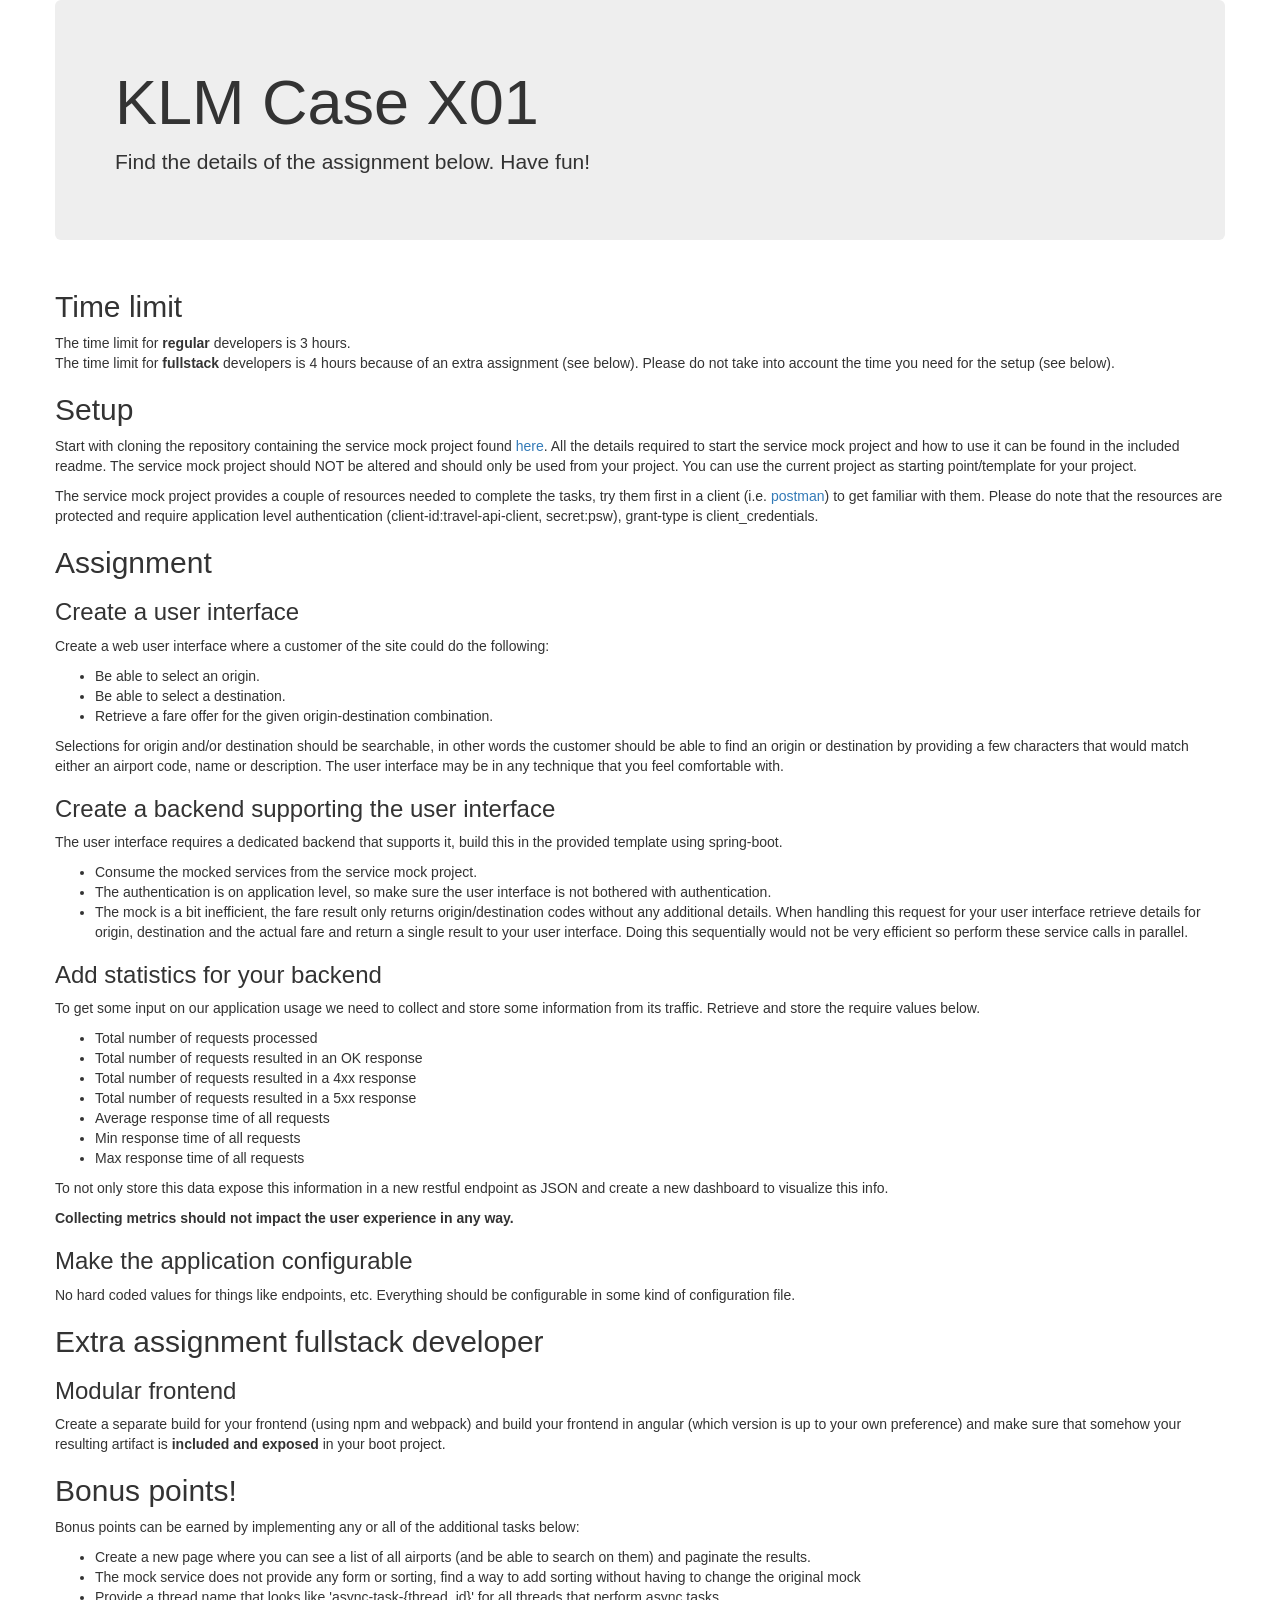
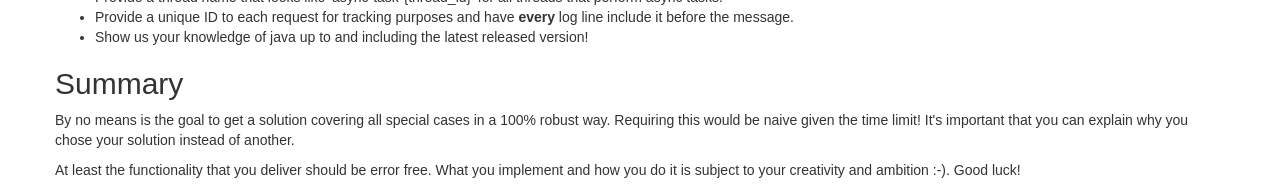
<file: original-case/src/main/resources/static/index1.html>
<!DOCTYPE html>
<html>
<head>
    <meta charset="UTF-8">
    <title>KLM Case X01</title>
    <link rel="stylesheet" type="text/css"
          href="https://maxcdn.bootstrapcdn.com/bootstrap/3.3.6/css/bootstrap.min.css"/>
</head>

<body>
<div class="container">
    <div class="row">
        <div class="jumbotron">
            <h1>KLM Case X01</h1>
            <p>Find the details of the assignment below. Have fun!</p>
        </div>
    </div>
    <div class="row">
        <h2>Time limit</h2>
        <p>
            The time limit for <strong>regular</strong> developers is 3 hours.<br>
            The time limit for <strong>fullstack</strong> developers is 4 hours because of an extra assignment
            (see below).
            Please do not take into account the time you need for the setup (see below).
        </p><h2>Setup</h2>
        <p>
            Start with cloning the repository containing the service mock project found <a
                href="https://bitbucket.org/afklmdevnet/simple-travel-api-mock" target="_blank">here</a>.
            All the details required to start the service mock project and how to use it can be found in the included readme.
            The service mock project should NOT be altered and should only be used from your project.
            You can use the current project as starting point/template for your project.
        </p>
        <p>
            The service mock project provides a couple of resources needed to complete the tasks, try them first
            in a client (i.e. <a href="https://www.getpostman.com/" target="_blank">postman</a>) 
            to get familiar with them.
            Please do note that the resources are protected and require application level
            authentication (client-id:travel-api-client, secret:psw),
            grant-type is client_credentials.
        </p>
        <h2>Assignment</h2>
        <h3>Create a user interface</h3>
        <p>
            Create a web user interface where a customer of the site could do the following:
        <ul>
            <li>Be able to select an origin.</li>
            <li>Be able to select a destination.</li>
            <li>Retrieve a fare offer for the given origin-destination combination.</li>
        </ul>
        <p>
            Selections for origin and/or destination should be searchable, in other words the
            customer should be able to find an origin or destination by providing a few characters that would
            match either an airport code, name or description. The user interface may be in any technique
            that you feel comfortable with.
        </p>
        <h3>Create a backend supporting the user interface</h3>
        <p>
            The user interface requires a dedicated backend that supports it, build this in the
            provided template using spring-boot.
        </p>
        <ul>
            <li>Consume the mocked services from the service mock project.</li>
            <li>The authentication is on application level, so make sure the user interface is not
                bothered with authentication.
            </li>
            <li>The mock is a bit inefficient, the fare result only returns origin/destination codes
                without any additional details. When handling this request for your user interface
                retrieve details for origin, destination and the actual fare and return a single
                result to your user interface. Doing this sequentially would not be very efficient 
                so perform these service calls in parallel.
            </li>
        </ul>
        <h3>Add statistics for your backend</h3>
        <p>
            To get some input on our application usage we need to collect and store some information
            from its traffic. Retrieve and store the require values below.
        </p>
        <ul>
            <li>Total number of requests processed</li>
            <li>Total number of requests resulted in an OK response</li>
            <li>Total number of requests resulted in a 4xx response</li>
            <li>Total number of requests resulted in a 5xx response</li>
            <li>Average response time of all requests</li>
            <li>Min response time of all requests</li>
            <li>Max response time of all requests</li>
        </ul>
        <p>
            To not only store this data expose this information in a new restful endpoint as JSON
            and create a new dashboard to visualize this info.
        </p>
        <strong>Collecting metrics should not impact the user experience in any way.</strong>
        <h3>Make the application configurable</h3>
        <p>
            No hard coded values for things like endpoints, etc. Everything should be configurable in
            some kind of configuration file.
        </p>
        <h2>Extra assignment fullstack developer</h2>
        <h3>Modular frontend</h3>
        <p>
            Create a separate build for your frontend (using npm and webpack) and build your
            frontend in angular (which version is up to your own preference)
            and make sure that somehow your resulting artifact is <strong>included and
            exposed</strong> in your boot project.
        </p>
        <h2>Bonus points!</h2>
        <p>Bonus points can be earned by implementing any or all of the additional tasks below:</p>
        <ul>
            <li>Create a new page where you can see a list of all airports (and be able to search on
                them) and paginate the results.
            </li>
            <li>The mock service does not provide any form or sorting, find a way to add sorting
                without having to change the original mock
            </li>
            <li>Provide a thread name that looks like 'async-task-{thread_id}' for all threads that perform async tasks.</li>
            <li>Provide a unique ID to each request for tracking purposes and have <strong>every</strong> log line include it before the message.</li>
            <li>Show us your knowledge of java up to and including the latest released version!</li>
        </ul>
        <h2>Summary</h2>
        <p>
            By no means is the goal to get a solution covering all special cases in a 100% robust
            way. Requiring this would be naive given the time limit! It's important that you can explain
            why you chose your solution instead of another.
        </p>
        <p>    
            At least the functionality that you deliver should be error free. What you implement and how
            you do it is subject to your creativity and ambition :-). Good luck!
        </p>
    </div>
</div>
</body>

</html>
</file>
